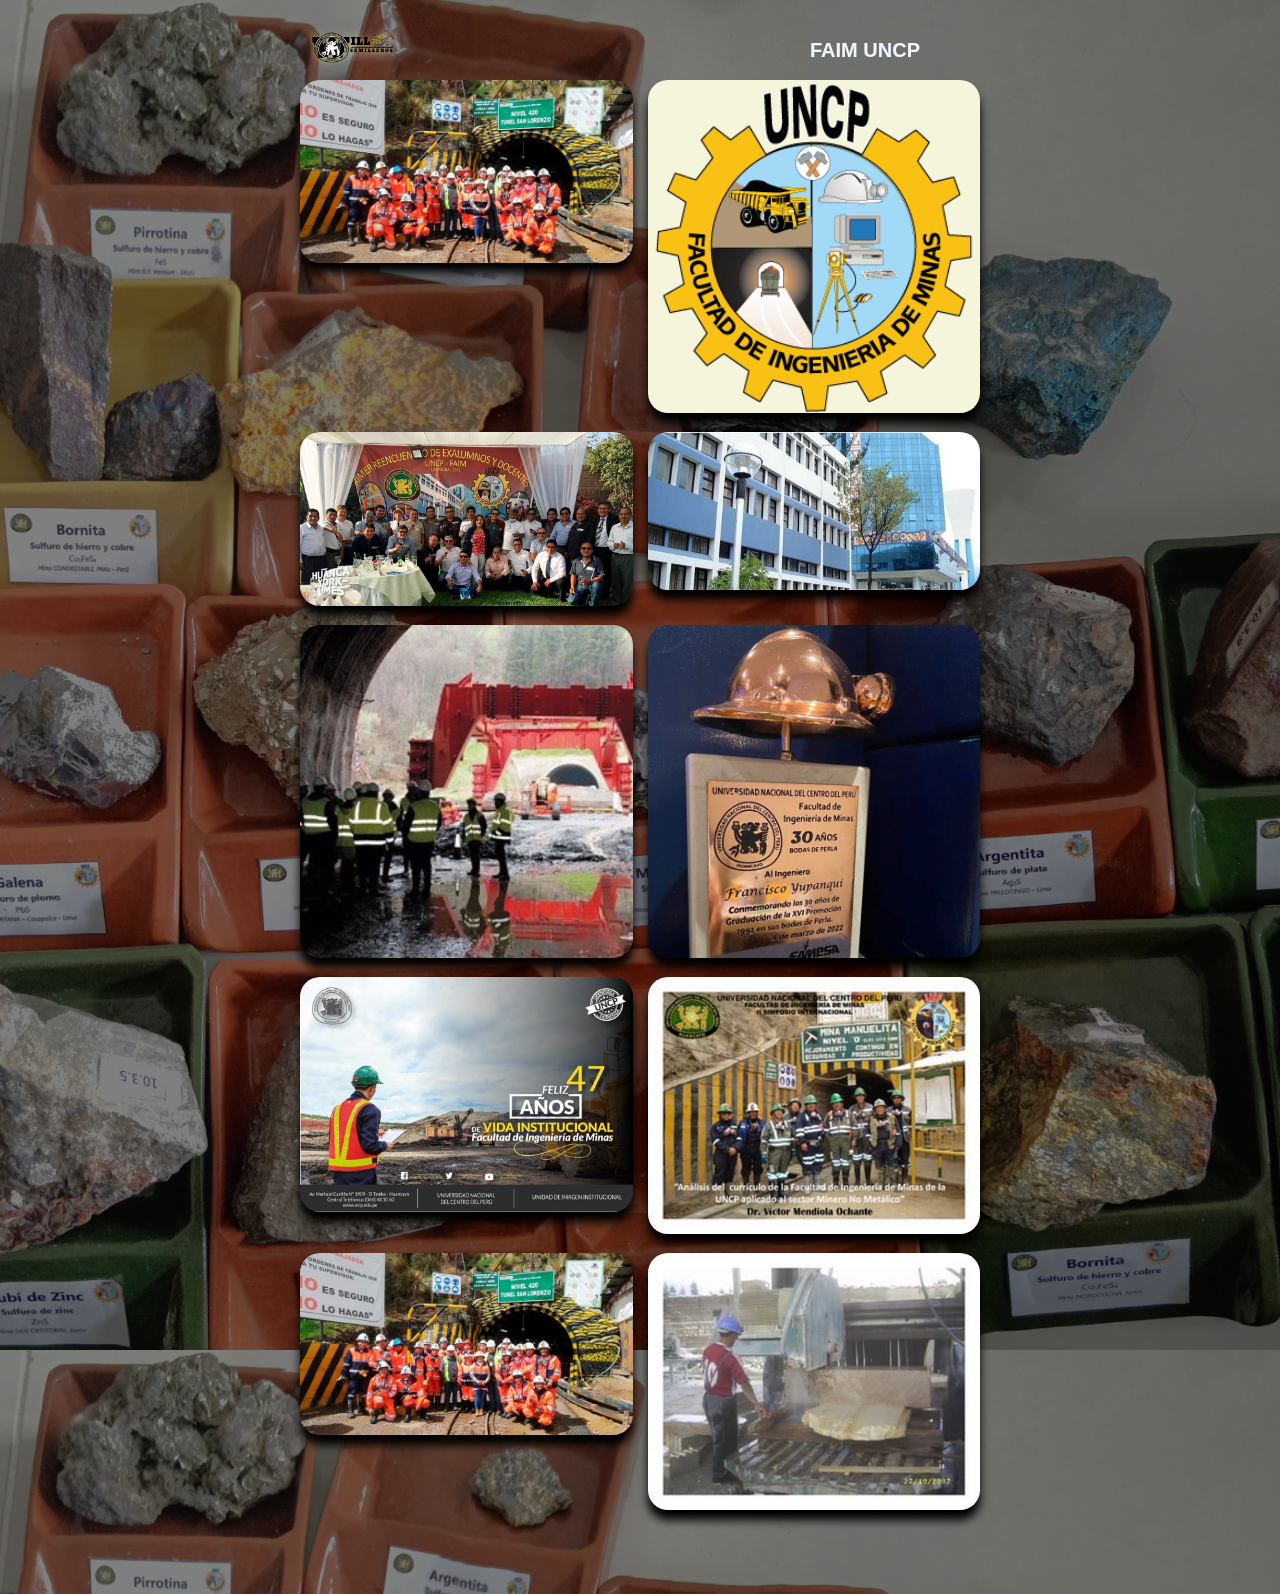
<file: FAIMSALON.html>
<!DOCTYPE html>
<html lang="es">
<head>
    <meta charset="UTF-8">
    <meta name="viewport" content="width=device-width, initial-scale=1.0">
    <title>Will_sit Uncp</title>
    <link rel="stylesheet" href="VISITA.css">
</head>
<body>
    <header id="Header" >
        <a href="https://31willsit.github.io/"><img src="PAINT/LOGO.png" class="logo" alt=""></a>
        <h1 class="title">FAIM UNCP</h1>


    </header>

    <div class="imagenes">
        <a href="#"><img src="SALONES Y FAIM/UNCP FAIM (1).jpg" class="img" alt=""></a>
        <a href="#"><img src="SALONES Y FAIM/UNCP FAIM (1).png" class="img" alt=""></a>
        <a href="#"><img src="SALONES Y FAIM/UNCP FAIM (2).jpg" class="img" alt=""></a>
        <a href="#"><img src="SALONES Y FAIM/UNCP FAIM (3).jpg" class="img" alt=""></a>
        <a href="#"><img src="SALONES Y FAIM/UNCP FAIM (4).jpg" class="img" alt=""></a>
        <a href="#"><img src="SALONES Y FAIM/UNCP FAIM (5).jpg" class="img" alt=""></a>
        <a href="#"><img src="SALONES Y FAIM/UNCP FAIM (6).jpg" class="img" alt=""></a>
        <a href="#"><img src="SALONES Y FAIM/UNCP FAIM (7).jpg" class="img" alt=""></a>
        <a href="#"><img src="SALONES Y FAIM/UNCP FAIM (1).jpg" class="img" alt=""></a>
        <a href="#"><img src="SALONES Y FAIM/UNCP FAIM (8).jpg" class="img" alt=""></a>
        


    </div>

    <script src="visitas.js">
        


    </script>
    
</body>
</html>
</file>
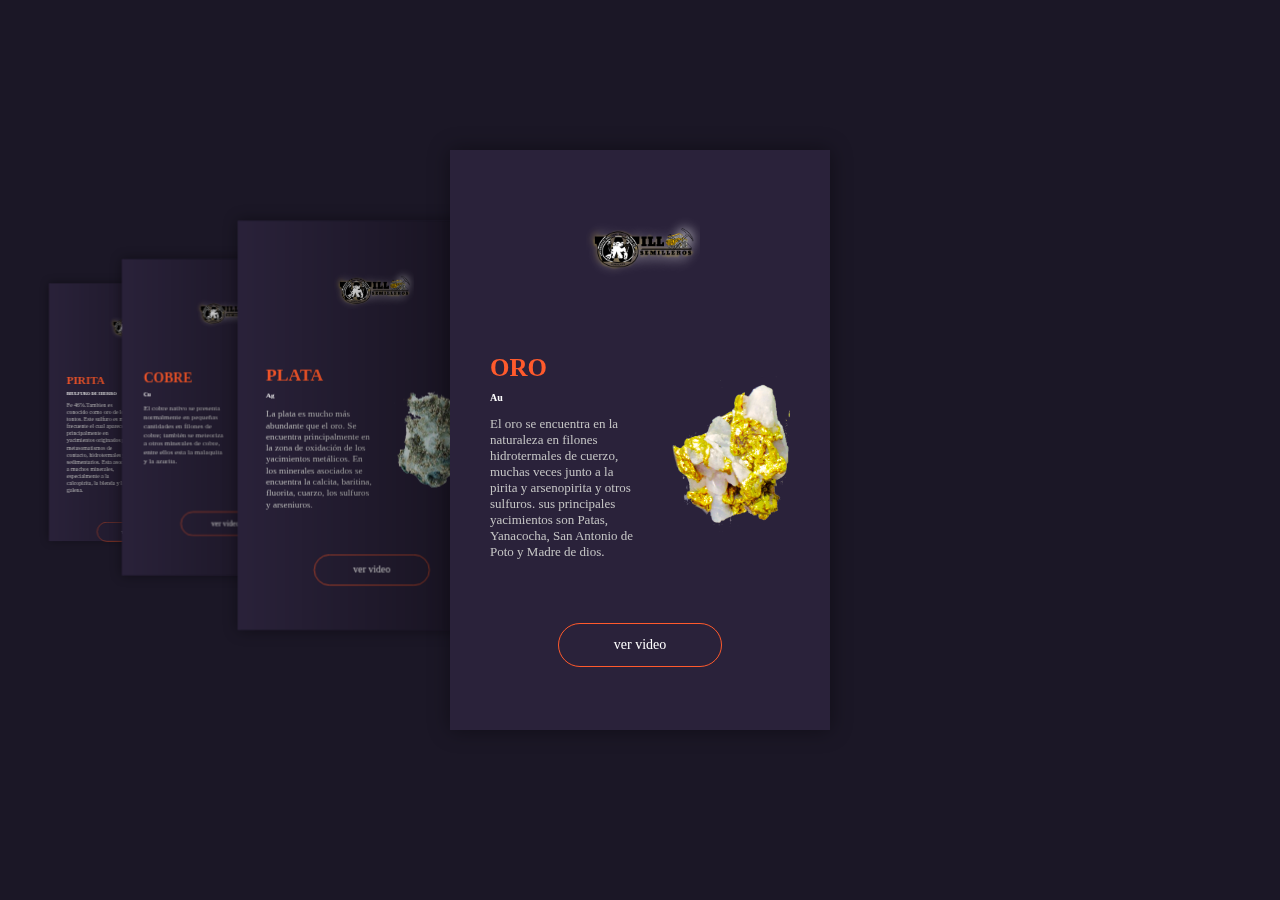
<file: galerias.html>
<!DOCTYPE html>
<html lang="en">
<head>
    <meta charset="UTF-8">
    <meta name="viewport" content="width=device-width, initial-scale=1.0">
    <title>Will_sit Uncp</title>
    <link rel="stylesheet" href="https://cdnjs.cloudflare.com/ajax/libs/font-awesome/6.4.0/css/all.min.css" integrity="sha512-iecdLmaskl7CVkqkXNQ/ZH/XLlvWZOJyj7Yy7tcenmpD1ypASozpmT/E0iPtmFIB46ZmdtAc9eNBvH0H/ZpiBw==" crossorigin="anonymous" referrerpolicy="no-referrer" />
    <link
      rel="stylesheet"
      href="https://cdn.jsdelivr.net/npm/swiper@11/swiper-bundle.min.css"
       />
    <link rel="stylesheet" href="galeria.css">
</head>

     <div class="swiper mySwiper">
        <div class="swiper-wrapper">


            <div class="swiper-slide">
                <div class="icons">
                    <i class="fa-solid fa-circle-arrow-left"></i>
                    <a href="https://31willsit.github.io/"><img src="PAINT/LOGO.png" alt=""></a>
                    <a href="https://31willsit.github.io/"><i class="fa-regular fa-heart"></i></a>
                </div>
                <div class="product-content">
                    <div class="product-txt">
                        <span>ORO</span>
                        <h3>Au</h3>
                        <p>El oro se encuentra en la naturaleza en filones hidrotermales de cuerzo,
                             muchas veces junto a la pirita y arsenopirita y otros sulfuros. sus 
                             principales yacimientos son Patas, Yanacocha, San Antonio de Poto y 
                             Madre de dios.
                        </p>
                    </div>
                    <div class="product-img">
                        <img src="MINERALES/ORO.png" alt="">
                    </div>
                </div>
                <a target="_blank" href="https://www.tiktok.com/@will_sit/photo/7306360459286859014?is_from_webapp=1&sender_device=pc&web_id=7331190494229939717" class="btn-1">ver video</a>
            </div>

            <div class="swiper-slide">
                <div class="icons">
                    <i class="fa-solid fa-circle-arrow-left"></i>
                    <a href="https://31willsit.github.io/"><img src="PAINT/LOGO.png" alt=""></a>
                    <a href="https://31willsit.github.io/"><i class="fa-regular fa-heart"></i></a>
                </div>
                <div class="product-content">
                    <div class="product-txt">
                        <span>PIRITA</span>
                        <h3>BIULFURO DE HIERRO</h3>
                        <p>Fe 46%.Tambien es conocido como oro de los tontos. 
                            Este sulfuro es muy frecuente el cual aparece 
                            principalmente en yacimientos originados por 
                            metasomatismos de contacto, hidrotermales y sedimentarios.
                            Esta asociado a muchos minerales, especialmente a la calcopirita,
                            la blenda y la galena.
                        </p>
                    </div>
                    <div class="product-img">
                        <img src="MINERALES/PIRITA.png" alt="">
                    </div>
                </div>
                <a target="_blank" href="https://www.tiktok.com/@will_sit/video/7273644817131851013?is_from_webapp=1&sender_device=pc&web_id=7331190494229939717" class="btn-1">ver video</a>
            </div>

            <div class="swiper-slide">
                <div class="icons">
                    <i class="fa-solid fa-circle-arrow-left"></i>
                    <a href="https://31willsit.github.io/"><img src="PAINT/LOGO.png" alt=""></a>
                    <a href="https://31willsit.github.io/"><i class="fa-regular fa-heart"></i></a>
                </div>
                <div class="product-content">
                    <div class="product-txt">
                        <span>COBRE</span>
                        <h3>Cu</h3>
                        <p>El cobre nativo se presenta normalmente en pequeñas 
                            cantidades en filones de cobre; también se meteoriza 
                            a otros minerales de cobre, entre ellos esta la 
                            malaquita y la azurita.
                        </p>
                    </div>
                    <div class="product-img">
                        <img src="MINERALES/COBRE.png" alt="">
                    </div>
                </div>
                <a target="_blank" href="https://www.tiktok.com/@will_sit/video/7281807825330867462?is_from_webapp=1&sender_device=pc&web_id=7331190494229939717" class="btn-1">ver video</a>
            </div>

            <div class="swiper-slide">
                <div class="icons">
                    <i class="fa-solid fa-circle-arrow-left"></i>
                    <a href="https://31willsit.github.io/"><img src="PAINT/LOGO.png" alt=""></a>
                    <a href="https://31willsit.github.io/"><i class="fa-regular fa-heart"></i></a>
                </div>
                <div class="product-content">
                    <div class="product-txt">
                        <span>PLATA</span>
                        <h3>Ag</h3>
                        <p> La plata es mucho más abundante que el oro. 
                            Se encuentra principalmente en la zona de 
                            oxidación de los yacimientos metálicos. En los 
                            minerales asociados se encuentra la calcita, 
                            baritina, fluorita, cuarzo, los sulfuros y 
                            arseniuros.
                        </p>
                    </div>
                    <div class="product-img">
                        <img src="MINERALES/PLATA.png" alt="">
                    </div>
                </div>
                <a target="_blank" href="https://www.tiktok.com/@will_sit/video/7281799874037746950?is_from_webapp=1&sender_device=pc&web_id=7331190494229939717" class="btn-1">ver video</a>
            </div>

            

        </div>
     </div>



    <script src="https://cdn.jsdelivr.net/npm/swiper@11/swiper-bundle.min.js"></script>
    <script>
        var Swiper = new Swiper(".mySwiper", {
            effect: "coverflow",
            grabCursor: true,
            centeredSlides: true,
            slidesPerView: "auto",
            loop: true,
            coverflowEffect: {
                depth:500,
                modifer:1,
                slidesShadows:true,
                rotate: 0,
                trech:0,
            }
        })


    </script>
<body>
    
</body>
</html>
</file>
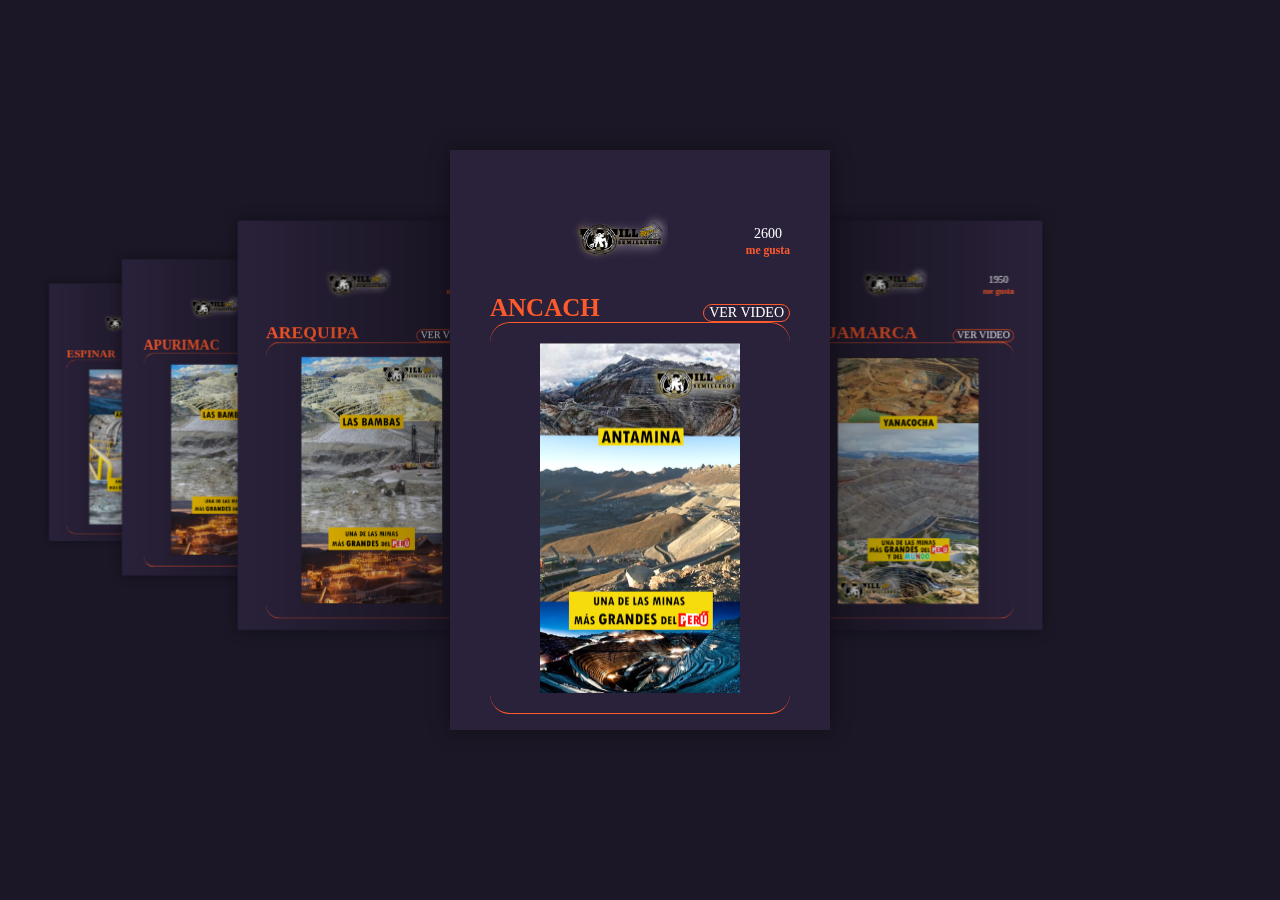
<file: IMINERÍA.html>
<!DOCTYPE html>
<html lang="en">
<head>
    <meta charset="UTF-8">
    <meta name="viewport" content="width=device-width, initial-scale=1.0">
    <title>Will_sit Uncp</title>
    <link rel="stylesheet" href="https://cdnjs.cloudflare.com/ajax/libs/font-awesome/6.4.0/css/all.min.css" integrity="sha512-iecdLmaskl7CVkqkXNQ/ZH/XLlvWZOJyj7Yy7tcenmpD1ypASozpmT/E0iPtmFIB46ZmdtAc9eNBvH0H/ZpiBw==" crossorigin="anonymous" referrerpolicy="no-referrer" />
    <link
      rel="stylesheet"
      href="https://cdn.jsdelivr.net/npm/swiper@11/swiper-bundle.min.css"
       />
    <link rel="stylesheet" href="IMINERÍA.css">
</head>

     <div class="swiper mySwiper">
        <div class="swiper-wrapper">


            <div class="swiper-slide">
                <div class="icons">
                    <i class="fa-solid fa-circle-arrow-left"></i>
                    <a href="https://31willsit.github.io/"><img src="PAINT/LOGO.png" alt=""></a>

                    <section class="contadores_principal">

                        
                            <a href="https://www.tiktok.com/@will_sit?is_from_webapp=1&sender_device=pc"><i class="fa-regular fa-heart"></i></a>
                            <div class="contador_cantidad " data-cantidad-total="7800">0</div>
                            <h5>me gusta</h5>

                    
                        
                    </section>
                </div>

                <div class="product-content">
                    <div class="product-img">

                        <div class="product-txt">
                            <div class="titleport">
                                <span>ANCACH</span>  
                                <a target="_blank" href="https://www.tiktok.com/@will_sit/video/7329193395472059654?is_from_webapp=1&sender_device=pc&web_id=7331190494229939717" class="btn-1">VER VIDEO</a>
                            </div>
                        </div>
                        
                        <div class="images">
                            <a target="_blank" href="https://www.tiktok.com/@will_sit/video/7329193395472059654?is_from_webapp=1&sender_device=pc&web_id=7331190494229939717"><img src="MOVIS PAPIER/Imagen1.png" alt=""></a>
                        </div>

                    </div>
                </div>
                
            </div>

            <div class="swiper-slide">
                <div class="icons">
                    <i class="fa-solid fa-circle-arrow-left"></i>
                    <a href="https://31willsit.github.io/"><img src="PAINT/LOGO.png" alt=""></a>

                    <section class="contadores_principal">
                         
                            <a href="https://www.tiktok.com/@will_sit?is_from_webapp=1&sender_device=pc"><i class="fa-regular fa-heart"></i></a>
                            <div class="contador_cantidad " data-cantidad-total="5241">0</div>
                            <h5>me gusta</h5>
                        
                    </section>
                </div>

                <div class="product-content">
                    <div class="product-img">

                        <div class="product-txt">
                            <div class="titleport">
                                <span>CAJAMARCA</span>  
                                <a target="_blank" href="https://www.tiktok.com/@will_sit/video/7333774643129502982?is_from_webapp=1&sender_device=pc&web_id=7331190494229939717" class="btn-1">VER VIDEO</a>
                            </div>
                        </div>
                        
                        <div class="images">
                            <a target="_blank" href="https://www.tiktok.com/@will_sit/video/7333774643129502982?is_from_webapp=1&sender_device=pc&web_id=7331190494229939717"><img src="MOVIS PAPIER/Imagen2.png" alt=""></a>
                        </div>

                    </div>
                </div>
                
            </div>

            <div class="swiper-slide">
                <div class="icons">
                    <i class="fa-solid fa-circle-arrow-left"></i>
                    <a href="https://31willsit.github.io/"><img src="PAINT/LOGO.png" alt=""></a>

                    <section class="contadores_principal">
                         
                            <a href="https://www.tiktok.com/@will_sit?is_from_webapp=1&sender_device=pc"><i class="fa-regular fa-heart"></i></a>
                            <div class="contador_cantidad " data-cantidad-total="4182">0</div>
                            <h5>me gusta</h5>
                        
                    </section>
                </div>

                <div class="product-content">
                    <div class="product-img">

                        <div class="product-txt">
                            <div class="titleport">
                                <span>ESPINAR</span>  
                                <a target="_blank" href="https://www.tiktok.com/@will_sit/video/7332629846981496070?is_from_webapp=1&sender_device=pc&web_id=7327125619882493445" class="btn-1">VER VIDEO</a>
                            </div>
                        </div>
                        
                        <div class="images">
                            <a target="_blank" href="https://www.tiktok.com/@will_sit/video/7332629846981496070?is_from_webapp=1&sender_device=pc&web_id=7327125619882493445"><img src="MOVIS PAPIER/Imagen3.png" alt=""></a>
                        </div>

                    </div>
                </div>
                
            </div>

            <div class="swiper-slide">
                <div class="icons">
                    <i class="fa-solid fa-circle-arrow-left"></i>
                    <a href="https://31willsit.github.io/"><img src="PAINT/LOGO.png" alt=""></a>

                    <section class="contadores_principal">
                         
                            <a href="https://www.tiktok.com/@will_sit?is_from_webapp=1&sender_device=pc"><i class="fa-regular fa-heart"></i></a>
                            <div class="contador_cantidad " data-cantidad-total="6416">0</div>
                            <h5>me gusta</h5>
                        
                    </section>
                </div>

                <div class="product-content">
                    <div class="product-img">

                        <div class="product-txt">
                            <div class="titleport">
                                <span>APURIMAC</span>  
                                <a target="_blank" href="https://www.tiktok.com/@will_sit/video/7331192470077787397?is_from_webapp=1&sender_device=pc&web_id=7327125619882493445" class="btn-1">VER VIDEO</a>
                            </div>
                        </div>
                        
                        <div class="images">
                            <a target="_blank" href="https://www.tiktok.com/@will_sit/video/7331192470077787397?is_from_webapp=1&sender_device=pc&web_id=7327125619882493445"><img src="MOVIS PAPIER/Imagen4.png" alt=""></a>
                        </div>

                    </div>
                </div>
                
            </div>

            <div class="swiper-slide">
                <div class="icons">
                    <i class="fa-solid fa-circle-arrow-left"></i>
                    <a href="https://31willsit.github.io/"><img src="PAINT/LOGO.png" alt=""></a>

                    <section class="contadores_principal">
                         
                            <a href="https://www.tiktok.com/@will_sit?is_from_webapp=1&sender_device=pc"><i class="fa-regular fa-heart"></i></a>
                            <div class="contador_cantidad " data-cantidad-total="6513">0</div>
                            <h5>me gusta</h5>
                        
                    </section>
                </div>

                <div class="product-content">
                    <div class="product-img">

                        <div class="product-txt">
                            <div class="titleport">
                                <span>AREQUIPA</span>  
                                <a target="_blank" href="https://www.tiktok.com/@will_sit/video/7328599600040922374?is_from_webapp=1&sender_device=pc&web_id=7327125619882493445" class="btn-1">VER VIDEO</a>
                            </div>
                        </div>
                        
                        <div class="images">
                            <a target="_blank" href="https://www.tiktok.com/@will_sit/video/7328599600040922374?is_from_webapp=1&sender_device=pc&web_id=7327125619882493445"><img src="MOVIS PAPIER/Imagen4.png" alt=""></a>
                        </div>

                    </div>
                </div>
                
            </div>




            

            

        </div>
     </div>



    <script src="https://cdn.jsdelivr.net/npm/swiper@11/swiper-bundle.min.js"></script>
    <script>
        var Swiper = new Swiper(".mySwiper", {
            effect: "coverflow",
            grabCursor: true,
            centeredSlides: true,
            slidesPerView: "auto",
            loop: true,
            coverflowEffect: {
                depth:500,
                modifer:1,
                slidesShadows:true,
                rotate: 0,
                trech:0,
            }
        })


    </script>

    <script src="script.js"></script>

<body>
    
</body>
</html>
</file>
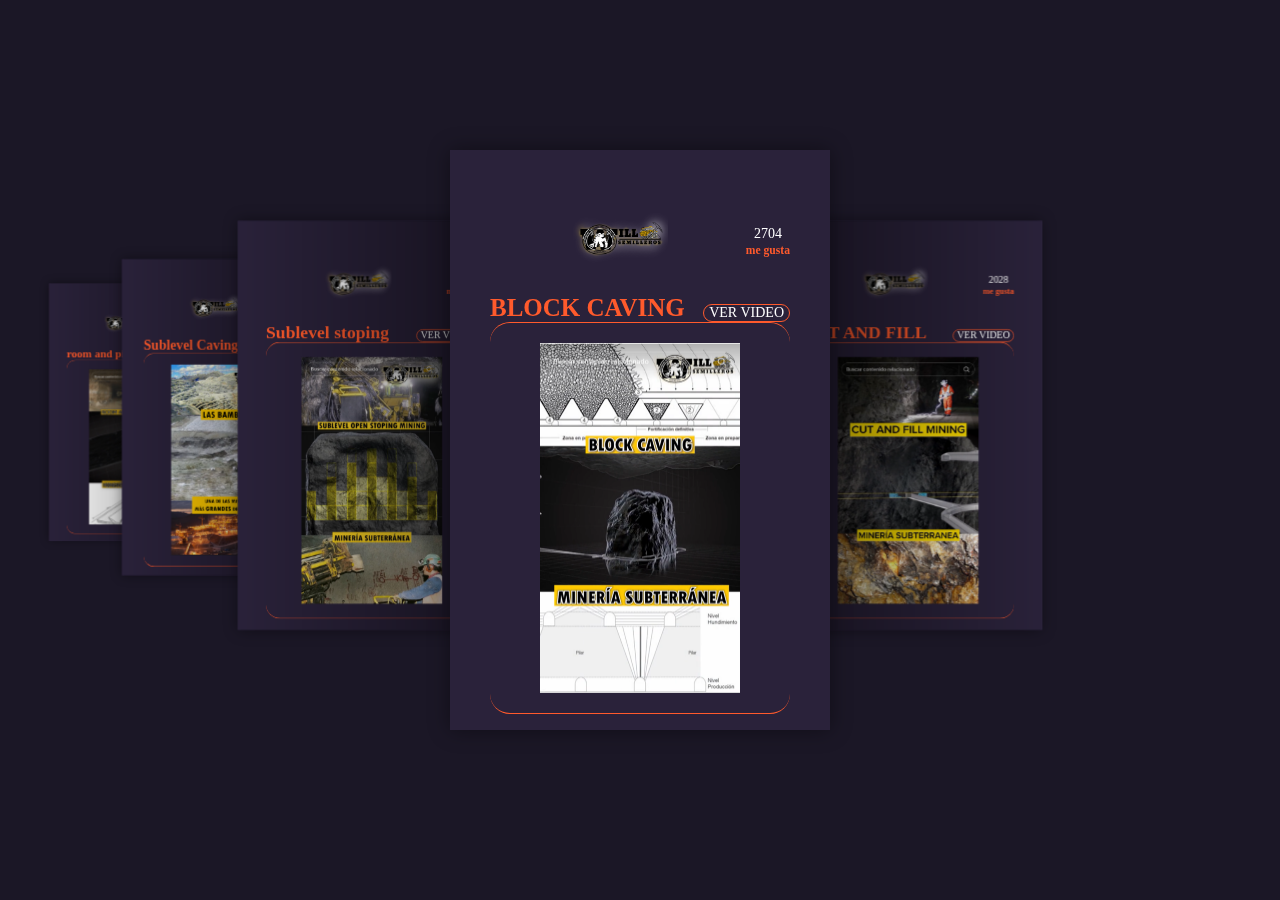
<file: MDEX.html>
<!DOCTYPE html>
<html lang="en">
<head>
    <meta charset="UTF-8">
    <meta name="viewport" content="width=device-width, initial-scale=1.0">
    <title>Will_sit Uncp</title>
    <link rel="stylesheet" href="https://cdnjs.cloudflare.com/ajax/libs/font-awesome/6.4.0/css/all.min.css" integrity="sha512-iecdLmaskl7CVkqkXNQ/ZH/XLlvWZOJyj7Yy7tcenmpD1ypASozpmT/E0iPtmFIB46ZmdtAc9eNBvH0H/ZpiBw==" crossorigin="anonymous" referrerpolicy="no-referrer" />
    <link
      rel="stylesheet"
      href="https://cdn.jsdelivr.net/npm/swiper@11/swiper-bundle.min.css"
       />
    <link rel="stylesheet" href="IMINERÍA.css">
</head>

     <div class="swiper mySwiper">
        <div class="swiper-wrapper">


            <div class="swiper-slide">
                <div class="icons">
                    <i class="fa-solid fa-circle-arrow-left"></i>
                    <a href="https://31willsit.github.io/"><img src="PAINT/LOGO.png" alt=""></a>

                    <section class="contadores_principal">

                        
                            <a href="https://www.tiktok.com/@will_sit?is_from_webapp=1&sender_device=pc"><i class="fa-regular fa-heart"></i></a>
                            <div class="contador_cantidad " data-cantidad-total="7800">0</div>
                            <h5>me gusta</h5>

                    
                        
                    </section>
                </div>

                <div class="product-content">
                    <div class="product-img">

                        <div class="product-txt">
                            <div class="titleport">
                                <span>BLOCK CAVING</span>  
                                <a target="_blank" href="https://www.tiktok.com/@will_sit/video/7323351931156466949?is_from_webapp=1&sender_device=pc&web_id=7331190494229939717" class="btn-1">VER VIDEO</a>
                            </div>
                        </div>
                        
                        <div class="images">
                            <a target="_blank" href="https://www.tiktok.com/@will_sit/video/7323351931156466949?is_from_webapp=1&sender_device=pc&web_id=7331190494229939717"><img src="MOVIS PAPIER/TDE BLOCK CAVING.png" alt=""></a>
                        </div>

                    </div>
                </div>
                
            </div>

            <div class="swiper-slide">
                <div class="icons">
                    <i class="fa-solid fa-circle-arrow-left"></i>
                    <a href="https://31willsit.github.io/"><img src="PAINT/LOGO.png" alt=""></a>

                    <section class="contadores_principal">
                         
                            <a href="https://www.tiktok.com/@will_sit?is_from_webapp=1&sender_device=pc"><i class="fa-regular fa-heart"></i></a>
                            <div class="contador_cantidad " data-cantidad-total="5241">0</div>
                            <h5>me gusta</h5>
                        
                    </section>
                </div>

                <div class="product-content">
                    <div class="product-img">

                        <div class="product-txt">
                            <div class="titleport">
                                <span>CUT AND FILL</span>  
                                <a target="_blank" href="https://www.tiktok.com/@will_sit/video/7322997207165127942?is_from_webapp=1&sender_device=pc&web_id=7331190494229939717" class="btn-1">VER VIDEO</a>
                            </div>
                        </div>
                        
                        <div class="images">
                            <a target="_blank" href="https://www.tiktok.com/@will_sit/video/7322997207165127942?is_from_webapp=1&sender_device=pc&web_id=7331190494229939717"><img src="MOVIS PAPIER/TDE CUT AN FILL.png" alt=""></a>
                        </div>

                    </div>
                </div>
                
            </div>

            <div class="swiper-slide">
                <div class="icons">
                    <i class="fa-solid fa-circle-arrow-left"></i>
                    <a href="https://31willsit.github.io/"><img src="PAINT/LOGO.png" alt=""></a>

                    <section class="contadores_principal">
                         
                            <a href="https://www.tiktok.com/@will_sit?is_from_webapp=1&sender_device=pc"><i class="fa-regular fa-heart"></i></a>
                            <div class="contador_cantidad " data-cantidad-total="4182">0</div>
                            <h5>me gusta</h5>
                        
                    </section>
                </div>

                <div class="product-content">
                    <div class="product-img">

                        <div class="product-txt">
                            <div class="titleport">
                                <span>room and pillar</span>  
                                <a target="_blank" href="https://www.tiktok.com/@will_sit/video/7332629846981496070?is_from_webapp=1&sender_device=pc&web_id=7327125619882493445" class="btn-1">VER VIDEO</a>
                            </div>
                        </div>
                        
                        <div class="images">
                            <a target="_blank" href="https://www.tiktok.com/@will_sit/video/7323956964835233030?is_from_webapp=1&sender_device=pc&web_id=7331190494229939717"><img src="MOVIS PAPIER/TDE ROOM AND PILLAR.png" alt=""></a>
                        </div>

                    </div>
                </div>
                
            </div>

            <div class="swiper-slide">
                <div class="icons">
                    <i class="fa-solid fa-circle-arrow-left"></i>
                    <a href="https://31willsit.github.io/"><img src="PAINT/LOGO.png" alt=""></a>

                    <section class="contadores_principal">
                         
                            <a href="https://www.tiktok.com/@will_sit?is_from_webapp=1&sender_device=pc"><i class="fa-regular fa-heart"></i></a>
                            <div class="contador_cantidad " data-cantidad-total="6416">0</div>
                            <h5>me gusta</h5>
                        
                    </section>
                </div>

                <div class="product-content">
                    <div class="product-img">

                        <div class="product-txt">
                            <div class="titleport">
                                <span>Sublevel Caving</span>  
                                <a target="_blank" href="https://www.tiktok.com/@will_sit/video/7325593346565524742?is_from_webapp=1&sender_device=pc&web_id=7331190494229939717" class="btn-1">VER VIDEO</a>
                            </div>
                        </div>
                        
                        <div class="images">
                            <a target="_blank" href="https://www.tiktok.com/@will_sit/video/7325593346565524742?is_from_webapp=1&sender_device=pc&web_id=7331190494229939717"><img src="MOVIS PAPIER/Imagen4.png" alt=""></a>
                        </div>

                    </div>
                </div>
                
            </div>

            <div class="swiper-slide">
                <div class="icons">
                    <i class="fa-solid fa-circle-arrow-left"></i>
                    <a href="https://31willsit.github.io/"><img src="PAINT/LOGO.png" alt=""></a>

                    <section class="contadores_principal">
                         
                            <a href="https://www.tiktok.com/@will_sit?is_from_webapp=1&sender_device=pc"><i class="fa-regular fa-heart"></i></a>
                            <div class="contador_cantidad " data-cantidad-total="6513">0</div>
                            <h5>me gusta</h5>
                        
                    </section>
                </div>

                <div class="product-content">
                    <div class="product-img">

                        <div class="product-txt">
                            <div class="titleport">
                                <span>Sublevel stoping</span>  
                                <a target="_blank" href="https://www.tiktok.com/@will_sit/video/7324877884294778118?is_from_webapp=1&sender_device=pc&web_id=7331190494229939717" class="btn-1">VER VIDEO</a>
                            </div>
                        </div>
                        
                        <div class="images">
                            <a target="_blank" href="https://www.tiktok.com/@will_sit/video/7324877884294778118?is_from_webapp=1&sender_device=pc&web_id=7331190494229939717"><img src="MOVIS PAPIER/TDE SUBLEVEL OPEN STOPING.png" alt=""></a>
                        </div>

                    </div>
                </div>
                
            </div>




            

            

        </div>
     </div>



    <script src="https://cdn.jsdelivr.net/npm/swiper@11/swiper-bundle.min.js"></script>
    <script>
        var Swiper = new Swiper(".mySwiper", {
            effect: "coverflow",
            grabCursor: true,
            centeredSlides: true,
            slidesPerView: "auto",
            loop: true,
            coverflowEffect: {
                depth:500,
                modifer:1,
                slidesShadows:true,
                rotate: 0,
                trech:0,
            }
        })


    </script>

    <script src="script.js"></script>

<body>
    
</body>
</html>
</file>
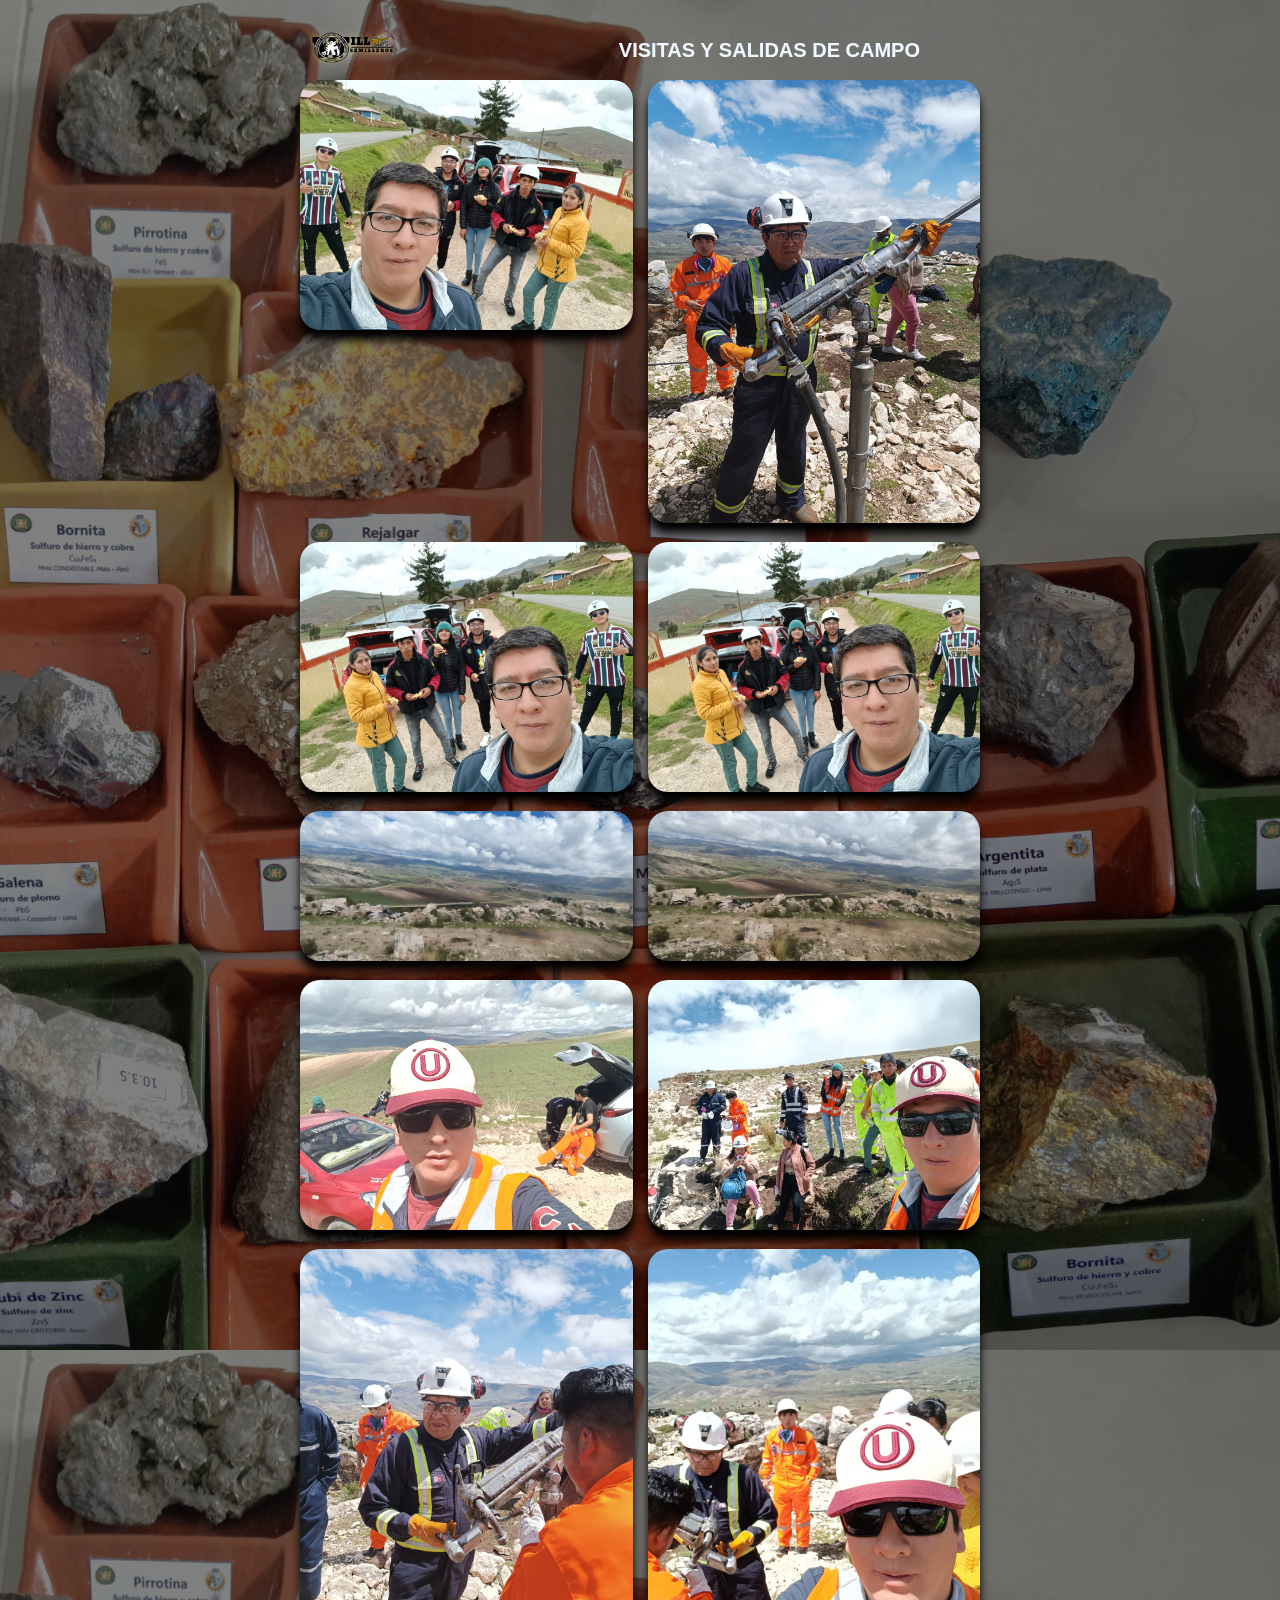
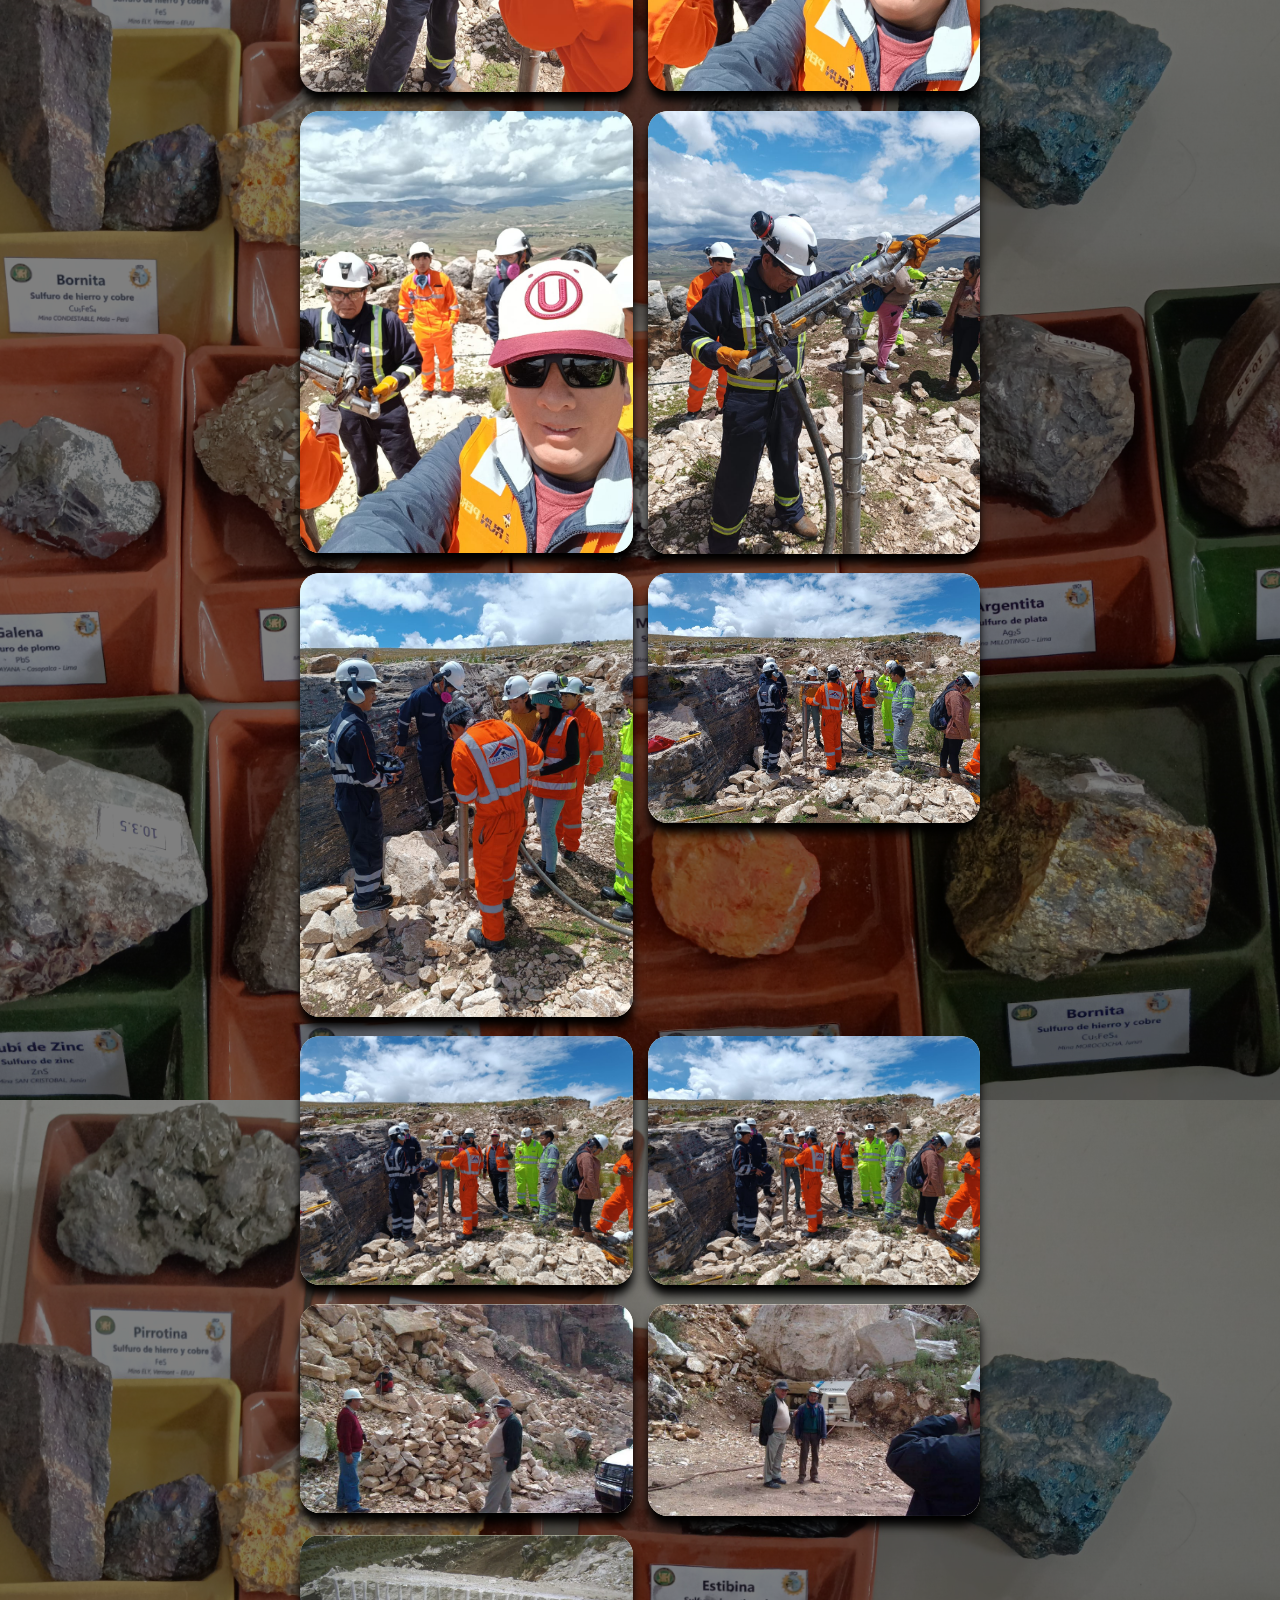
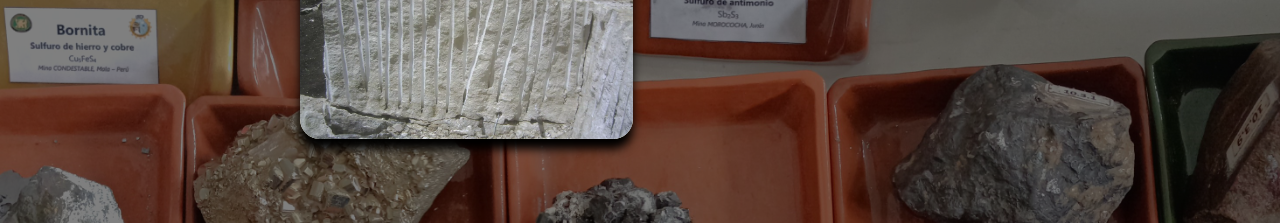
<file: VISITAS.html>
<!DOCTYPE html>
<html lang="es">
<head>
    <meta charset="UTF-8">
    <meta name="viewport" content="width=device-width, initial-scale=1.0">
    <title>Will_sit Uncp</title>
    <link rel="stylesheet" href="VISITA.css">
</head>
<body>
    <header id="Header" >
        <a href="index.html"><img src="PAINT/LOGO.png" class="logo" alt=""></a>
        <h1 class="title">VISITAS Y SALIDAS DE CAMPO</h1>


    </header>

    <div class="imagenes">
        <a href="#"><img src="VISITAS/VISITA (1).jpg" class="img" alt=""></a>
        <a href="#"><img src="VISITAS/VISITA (2).jpg" class="img" alt=""></a>
        <a href="#"><img src="VISITAS/VISITA (3).jpg" class="img" alt=""></a>
        <a href="#"><img src="VISITAS/VISITA (4).jpg" class="img" alt=""></a>
        <a href="#"><img src="VISITAS/VISITA (5).jpg" class="img" alt=""></a>
        <a href="#"><img src="VISITAS/VISITA (6).jpg" class="img" alt=""></a>
        <a href="#"><img src="VISITAS/VISITA (7).jpg" class="img" alt=""></a>
        <a href="#"><img src="VISITAS/VISITA (8).jpg" class="img" alt=""></a>
        <a href="#"><img src="VISITAS/VISITA (9).jpg" class="img" alt=""></a>
        <a href="#"><img src="VISITAS/VISITA (10).jpg" class="img" alt=""></a>
        <a href="#"><img src="VISITAS/VISITA (11).jpg" class="img" alt=""></a>
        <a href="#"><img src="VISITAS/VISITA (12).jpg" class="img" alt=""></a>
        <a href="#"><img src="VISITAS/VISITA (13).jpg" class="img" alt=""></a>
        <a href="#"><img src="VISITAS/VISITA (14).jpg" class="img" alt=""></a>
        <a href="#"><img src="VISITAS/VISITA (15).jpg" class="img" alt=""></a>
        <a href="#"><img src="VISITAS/VISITA (16).jpg" class="img" alt=""></a>
        <a href="#"><img src="VISITAS/VISITA Ing M (1).png" class="img" alt=""></a>
        <a href="#"><img src="VISITAS/VISITA Ing M (2).png" class="img" alt=""></a>
        <a href="#"><img src="VISITAS/VISITA Ing M (3).png" class="img" alt=""></a>


    </div>

    <script src="visitas.js">
        


    </script>
    
</body>
</html>
</file>
<file: VISITA.css>
*{
    margin: 0;
    padding: 0;
    box-sizing: border-box;
    text-decoration: none;
    list-style: none;
}

body {
    height: 150vh;
    position: relative;
    background-image: linear-gradient(
        rgba(0,0,0,0.5),
        rgba(0,0,0,0.5)),
        url(VISITAS/FDG.jpg);
    background-position: center center;
    background-repeat: repeat;
    background-size: cover;
    font-family: Arial, Helvetica, sans-serif;
}

header {
    width: 100%;
    position: fixed;
    top: 0;
    left: 0;
    display: flex;
    justify-content: space-between;
    align-items: center;
    padding: 0 5%;
    height: 100px;
    
}

#Header {
    padding: 0px 300px;
    
    
}

.logo {
    width: 100px;
   
    
    
}

.title {
    text-align: center;
    color: aliceblue;
    padding: 60px;
    font-size: 20px;
    
}

.img {
    border-radius: 20px;
    width: 100%;
    height: auto;
    box-shadow: 0px 10px 10px #000;
    background-color: beige;
}



.imagenes {

    padding: 80px 300px;
    display: grid;
    grid-template-columns: 
    repeat( auto-fit,
        minmax(220px,1fr)
    );
    gap: 15px;
}
@media(max-width:901px) {

    

    header {
        width: 100%;
        position: fixed;
        top: 0;
        left: 0;
        display: flex;
        justify-content: space-between;
        align-items: center;
        padding: 0 5%;
        height: 100px;
    }

    #Header {
        padding: 0px 20px;
    }

    .title {

        text-align: center;
        color: aliceblue;
        padding: 60px;
        font-size: 10px;
    }

    .imagenes {

        padding: 80px 20px;
        display: grid;
        grid-template-columns: 
        repeat( auto-fit,
            minmax(130px,1fr)
        );
        gap: 15px;
    }
        

        

}
</file>
<file: galeria.css>
html,
body {
    position: relative;
    height: 100%;
}

body {
    background-color: #1b1726;
    font-size: helvetica Neue, Helvetica;
    font-size: 14px;
    color: #000;
    margin: 0;
    padding: 0;

}

html {
    scroll-behavior: smooth;
}

h2[id] {
    scroll-margin-top: 40px;
}

.swiper {
    width: 100%;
    padding: 150px 0 50px 0;
}
.swiper-slide {
    width: 300px;
    height: 500px;
    background-color: #2a223a;
    box-shadow: 0 0 20px rgba(0, 0, 0, 0.4);
    padding: 40px;
    text-align: center;
}

.icons {
    display: flex;
    justify-content: space-between;
    align-items: center;
    margin-bottom: 40px;
}

.icons i {
    font-size: 20px;
    color: #ff5A2C;
}

.icons img {
    width: 120px;
}

.product-content {
    display: flex;
    justify-content: space-between;
}

.product-txt {
    flex-basis: 50%;
    text-align: left ;
}

.product-txt span {
    font-size: 25px;
    color: #ff5A2C;
    font-weight: bold;
}

.product-txt h3 {
    font-size: 10px;
    color: #ffffff;
    /*-text-transform: uppercase;*/
}

.product-txt p {
    font-size: 13px;
    color: #c4c4c4;
}
.product-img {
    flex-basis: 50%;
    text-align: right;
}

.product-img img {
    width: 120px;
}

.btn-1 {
    display: inline-block;
    padding: 13px 55px;
    border: 1px solid #ff5A2C;
    border-radius: 25px;
    color: #ffffff;
    text-decoration: none;
    margin-top: 50px;
}

.btn-1:hover {
    background-color: #ff5A2C;
}
</file>
<file: IMINERÍA.css>
html,
body {
    position: relative;
    height: 100%;
}

body {
    background-color: #1b1726;
    font-size: helvetica Neue, Helvetica;
    font-size: 14px;
    color: #000;
    margin: 0;
    padding: 0;

}

html {
    scroll-behavior: smooth;
}

h2[id] {
    scroll-margin-top: 40px;
}

.swiper {
    width: 100%;
    padding: 150px 0 50px 0;
}
.swiper-slide {
    width: 300px;
    height: 500px;
    background-color: #2a223a;
    box-shadow: 0 0 20px rgba(0, 0, 0, 0.4);
    padding: 40px;
    text-align: center;
}

.icons {
    display: flex;
    justify-content: space-between;
    align-items: center;
    margin-bottom: 0px;
}

@keyframes aparecer{
    0% {
        opacity: 0%;
        transform: translateY(100px)
    }
    100% {
        opacity: 1;
        transform: translateY(0);
    }
}

.ocultar {
    opacity: 0;
}

.animar {
    animation: aparecer 1.3s;
}

.icons i {
    font-size: 20px;
    color: #ff5A2C; 
}

.icons i:hover {
    background-color: #ffffff;
    border-radius: 20px;
}

.contador_cantidad {
    color: #ffffff;
}
.contadores_principal h5 {
    display: contents;
    color: #ff5A2C;
}


.icons img {
    width: 100px;
}

.titleport {
    display: flex;
    justify-content: space-between;
}



.product-content {
    display: flex;
    justify-content: space-between;
}

.product-txt {
    flex-basis: 50%;
    text-align: left ;
    
}

.product-txt span {
    font-size: 25px;
    color: #ff5A2C;
    font-weight: bold;
}

.product-txt h3 {
    font-size: 10px;
    color: #ffffff;
    /*text-transform: uppercase;*/
}


.product-img {
    flex-basis: 50%;
    text-align: right;
}

.product-img img {
    width: 200px;
    height: 350px;
    padding: 20px 50px;
    border: 1px solid #ff5A2C;
    border-radius: 20px;
    border-right: 100px;
    border-left: 100px;
    
    
}

.btn-1 {
    
    display: inline-block;
    padding: 0px 5px;
    border: 1px solid #ff5A2C;
    border-radius: 25px;
    color: #ffffff;
    text-decoration: none;
    margin-top: 10px;
    
    
}

.btn-1:hover {
    background-color: #ff5A2C;
   
}
</file>
